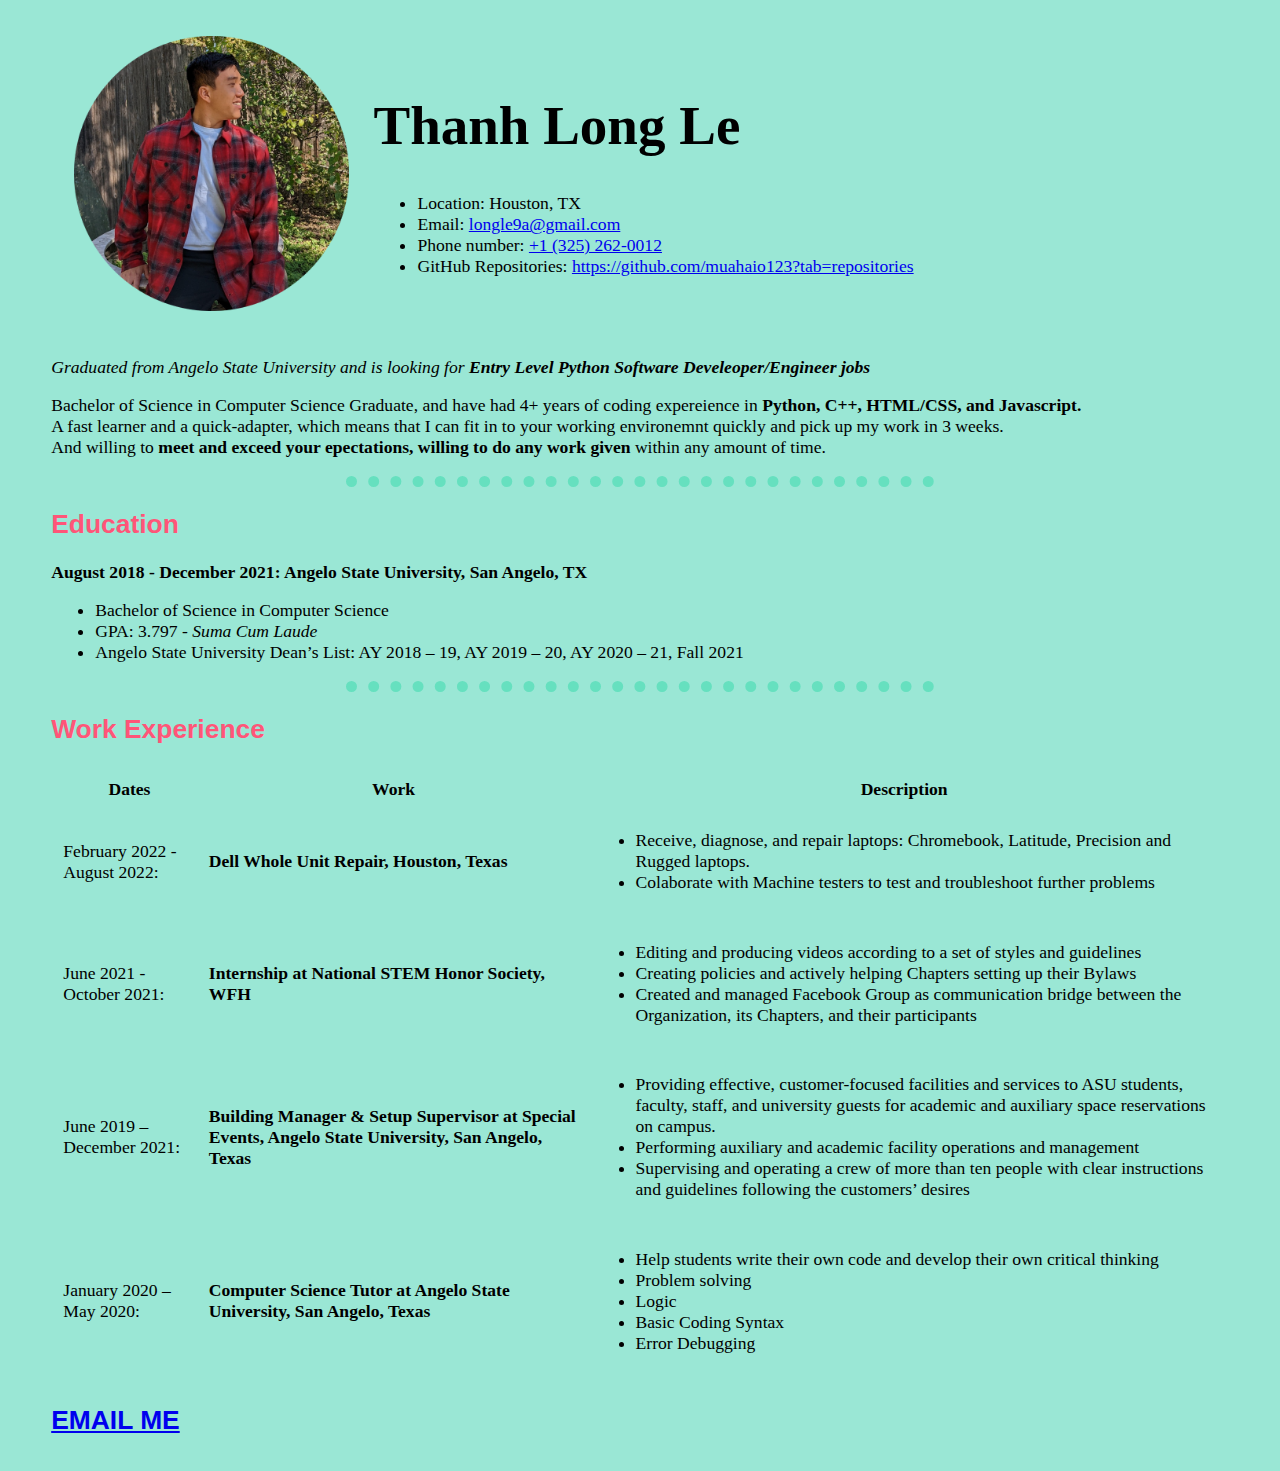
<file: index.html>
<!DOCTYPE html>
<html lang="en" dir="ltr">

<head>
  <meta charset="utf-8">
  <meta name="viewport" content="width=device-width, height=device-height, initial-scale=1">
  <meta name="description" content="Thanh Long Le's Personal Website CV">
  <link rel="stylesheet" href="css/styles.css">
  <title>Long's Personal Website</title>
</head>

<body>
  <!--Biography Table-->
  <table cellspacing="20">
    <tr>
      <td>
        <img src="images/profile_pict.png" width="250" height="250" alt="Thanh Long Le profile picture">
      </td>
      <td>
        <h1>Thanh Long Le</h1>
        <ul>
          <li>Location: Houston, TX</li>
          <li>Email: <a href="mailto: longle9a@gmal.com">longle9a@gmail.com</a></li>
          <li>Phone number: <a href="tel: +13252620012">+1 (325) 262-0012</a></li>
          <li>GitHub Repositories: <a href="https://github.com/muahaio123?tab=repositories" target="_blank" rel="noreferrer noopener">https://github.com/muahaio123?tab=repositories</a></li>
        </ul>
      </td>
    </tr>
  </table>

  <!--Infography-->
  <p><em>Graduated from Angelo State University and is looking for <strong>Entry Level Python Software Develeoper/Engineer jobs</strong></em></p>
  <p>
    Bachelor of Science in Computer Science Graduate, and have had 4+ years of coding expereience in <strong>Python, C++, HTML/CSS, and Javascript.</strong><br>
    A fast learner and a quick-adapter, which means that I can fit in to your working environemnt quickly and pick up my work in 3 weeks.<br>
    And willing to <strong>meet and exceed your epectations, willing to do any work given</strong> within any amount of time.
  </p>

  <!--Education Tab-->
  <hr>
  <h2>Education</h2>
  <p><strong>August 2018 - December 2021: Angelo State University, San Angelo, TX</strong></p>
  <ul>
    <li>Bachelor of Science in Computer Science</li>
    <li>GPA: 3.797 - <em>Suma Cum Laude</em></li>
    <li> Angelo State University Dean’s List: AY 2018 – 19, AY 2019 – 20, AY 2020 – 21, Fall 2021</li>
  </ul>

  <!--Table Graph - Work Experience-->
  <hr>
  <h2>Work Experience</h2>
  <table cellspacing="10">
    <thead>
      <!--Table header row for each column-->
      <tr>
        <th>Dates</th>
        <th>Work</th>
        <th>Description</th>
      </tr>
    </thead>
    <tbody>
      <tr>
        <!--Create row-->
        <td>February 2022 - August 2022: </td>
        <!--Table cells-->
        <td><strong>Dell Whole Unit Repair, Houston, Texas</strong></td>
        <td>
          <ul>
            <li>Receive, diagnose, and repair laptops: Chromebook, Latitude, Precision and Rugged laptops.</li>
            <li>Colaborate with Machine testers to test and troubleshoot further problems</li>
          </ul>
        </td>
      </tr>
      <tr>
        <td>June 2021 - October 2021: </td>
        <td><strong>Internship at National STEM Honor Society, WFH</strong></td>
        <td>
          <ul>
            <li>Editing and producing videos according to a set of styles and guidelines</li>
            <li>Creating policies and actively helping Chapters setting up their Bylaws</li>
            <li>Created and managed Facebook Group as communication bridge between the Organization, its Chapters, and their participants</li>
          </ul>
        </td>
      </tr>

      <tr>
        <td>June 2019 – December 2021: </td>
        <td><strong>Building Manager & Setup Supervisor at Special Events, Angelo State University, San Angelo, Texas</strong></td>
        <td>
          <ul>
            <li>
              Providing effective, customer-focused facilities and services to ASU students, faculty, staff,
              and university guests for academic and auxiliary space reservations on campus.
            </li>
            <li>Performing auxiliary and academic facility operations and management</li>
            <li>Supervising and operating a crew of more than ten people with clear instructions and guidelines following the customers’ desires</li>
          </ul>
        </td>
      </tr>

      <tr>
        <td>January 2020 – May 2020: </td>
        <td><strong>Computer Science Tutor at Angelo State University, San Angelo, Texas</strong></td>
        <td>
          <ul>
            <li>Help students write their own code and develop their own critical thinking</li>
            <li>Problem solving</li>
            <li>Logic</li>
            <li>Basic Coding Syntax</li>
            <li>Error Debugging</li>
          </ul>
        </td>
      </tr>
    </tbody>
  </table>
  <h2><a href="contact.html" target="_blank" rel="noreferrer noopener">EMAIL ME</a></h2>
</body>

</html>
</file>
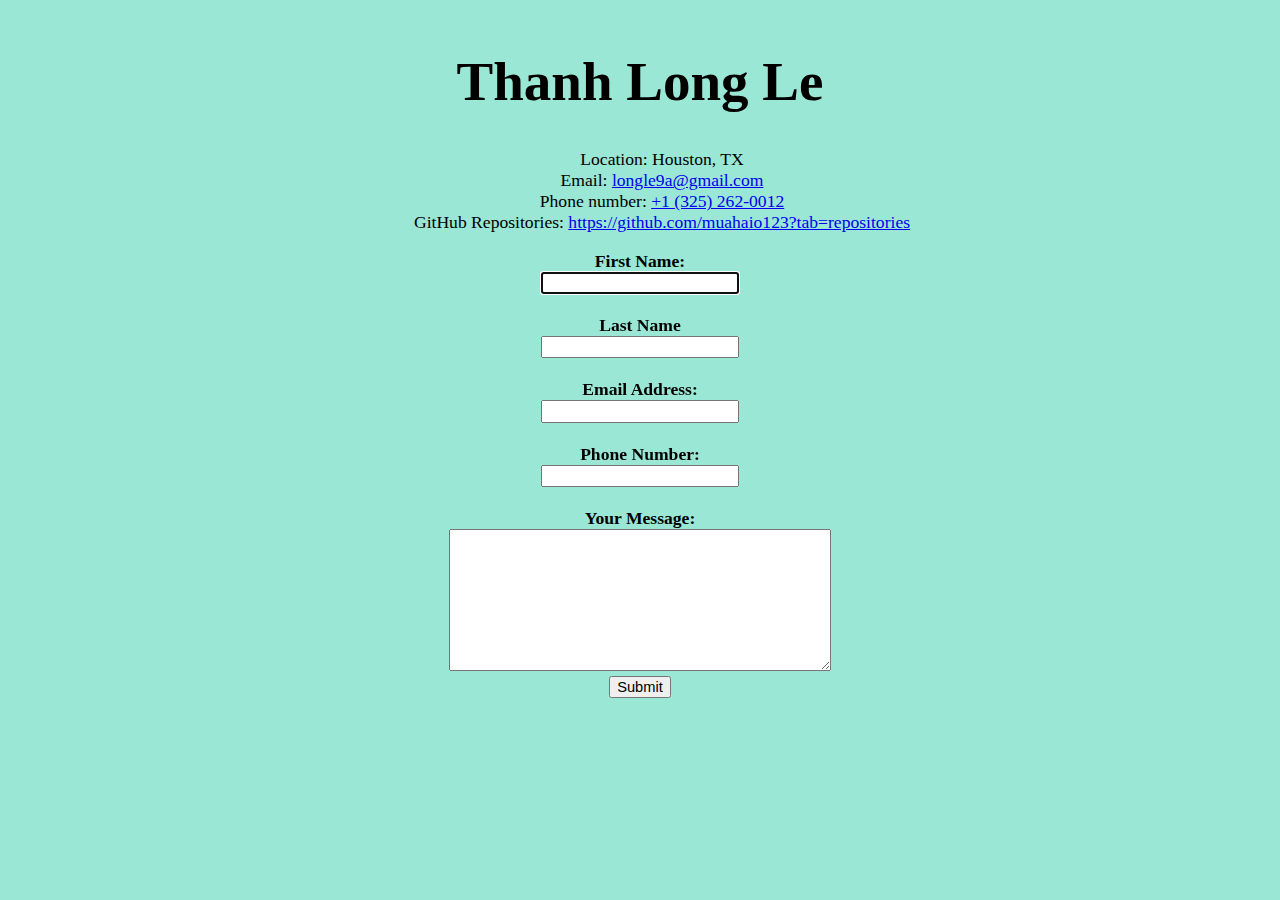
<file: contact.html>
<!DOCTYPE html>
<html lang="en" dir="ltr">

<head>
  <meta charset="utf-8">
  <meta name="viewport" content="width=device-width, height=device-height, initial-scale=1">
  <meta name="description" content="Thanh Long Le's Personal Website CV">
  <link rel="stylesheet" href="css/styles.css">
  <title>Long's CONTACT ME</title>
</head>

<body align="center">
  <h1><strong>Thanh Long Le</strong></h1>
  <ul style="list-style-type: none;">  <!--remove bullet points-->
    <li>Location: Houston, TX</li>
    <li>Email: <a href="mailto: longle9a@gmal.com">longle9a@gmail.com</a></li>
    <li>Phone number: <a href="tel: +13252620012">+1 (325) 262-0012</a></li>
    <li>GitHub Repositories: <a href="https://github.com/muahaio123?tab=repositories">https://github.com/muahaio123?tab=repositories</a></li>
  </ul>
  <form action="mailto: longle9a@gmail.com" method="post" enctype="text/plain">
    <label><strong>First Name:</strong></label><br>
    <input type="text" name="firstName" autofocus><br><br>

    <label><strong>Last Name</strong></label><br>
    <input type="text" name="lastName"><br><br>

    <label><strong>Email Address:</strong></label><br>
    <input type="email" name="Email"><br><br>

    <label><strong>Phone Number:</strong></label><br>
    <input type="tel" name="phoneNumber"><br><br>

    <label><strong>Your Message:</strong></label><br>
    <textarea name="Message" rows="8" cols="40"></textarea>
    <!--Submit Form-->
    <br>
    <input type="submit">  <!--Defines waht action you should do, in the <form action="">-->
  </form>
</body>

</html>
</file>
<file: css/styles.css>
body {
  background-color: #66dbbfa9;
  margin: 0;
  padding: 1% 4% 1% 4%;
  zoom: 110%;
}

hr {
  border-style: dotted none none none;
  border-width: 10px;
  border-color: #66e0bf;
  width: 50%;
}

h1 {
  font-family: "Times New Roman", Times, serif;
  font-size: 50px;
  transition: 0.3s;
}

h1:hover {
  color: #ff5578;
}

h2 {
  color: #ff5578;
  font-family: "Georgia", Helvetica, serif;
}

a {
  transition: 0.3s;
}

a:hover {
  color: #ff5578;
}

img {
  transition: 0.3s;
  border-radius: 15%;
}

img:hover {
  background-color: #66e0bf;
}

li {
  transition: 0.3s;
}

li:hover {
  color: #ff5578;
}

/*
use '.' for class selector, can have multiple elements in 1 class or vice versa (multiple class for 1 element), more powerful than tag selector. Ex: .edu {}
use '#' for id selector, unique ID (most power ful). Ex: #info {}
*/
</file>
